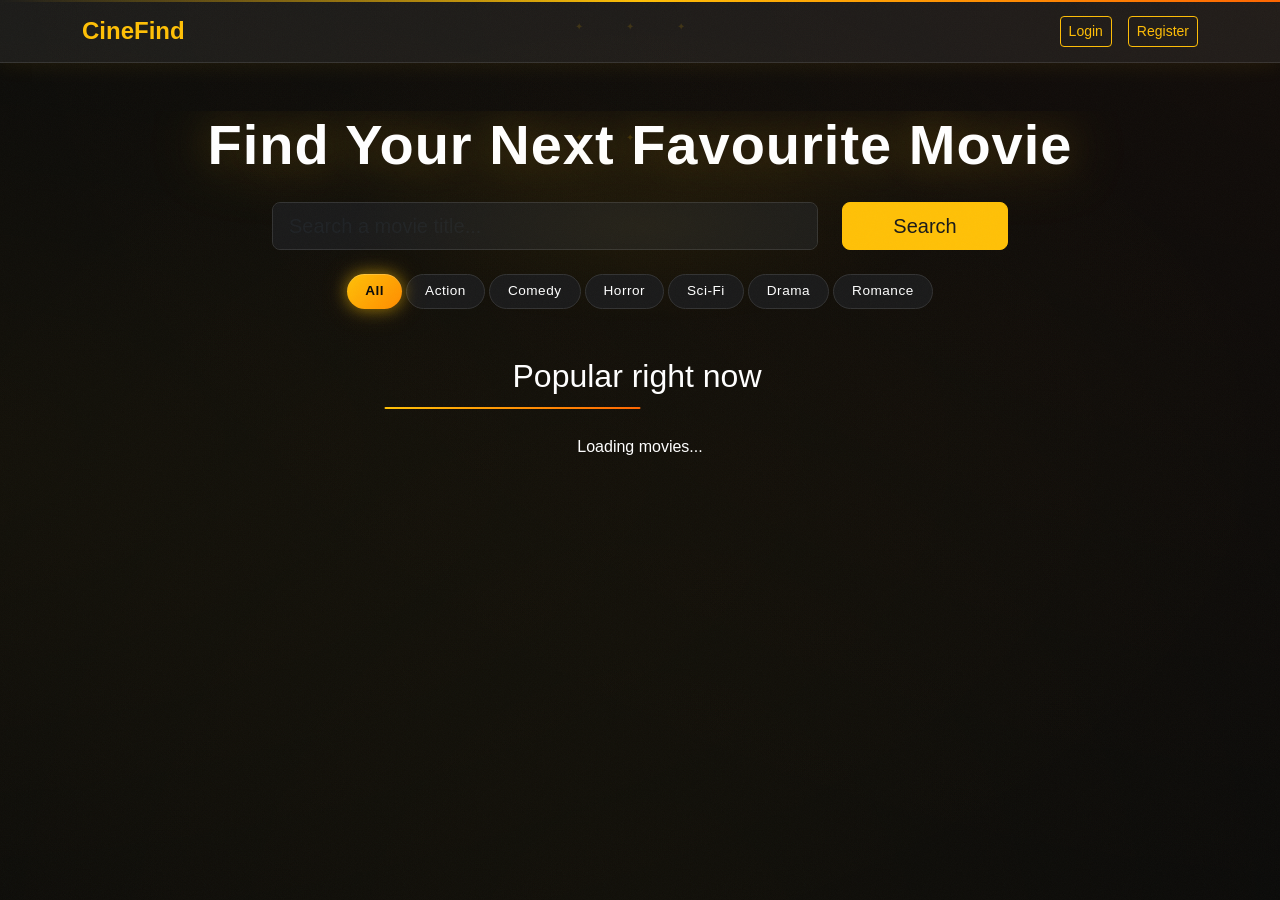
<file: index.html>
<!DOCTYPE html>
<html lang="en">
<head>
    <meta charset="UTF-8">
    <meta name="viewport" content="width=device-width, initial-scale=1.0">
    <title>CineFind - Movie Finder</title>
    <link href="https://cdn.jsdelivr.net/npm/bootstrap@5.3.0/dist/css/bootstrap.min.css" rel="stylesheet">
    <link rel="stylesheet" href="css/styles.css">
</head>
<body>

    <nav class="navbar navbar-dark bg-dark">
        <div class="container">
            <a class="navbar-brand" href="index.html">CineFind</a>
            <div id="navLinks" class="d-flex gap-3">
            </div>
        </div>
    </nav>

    <div class="container text-center mt-5">
        <h1 class="display-4 fw-bold text-white">Find Your Next Favourite Movie</h1>
        
        <div class="row justify-content-center mt-4">
            <div class="col-md-6">
                <input type="text" id="searchInput" class="form-control form-control-lg" placeholder="Search a movie title...">
            </div>
            <div class="col-md-2">
                <button id="searchBtn" class="btn btn-primary btn-lg w-100">Search</button>
            </div>
        </div>

        <div class="mt-4">
            <div class="btn-group flex-wrap" role="group">
                <button class="btn btn-outline-secondary genre-filter active" data-genre="all">All</button>
                <button class="btn btn-outline-secondary genre-filter" data-genre="28">Action</button>
                <button class="btn btn-outline-secondary genre-filter" data-genre="35">Comedy</button>
                <button class="btn btn-outline-secondary genre-filter" data-genre="27">Horror</button>
                <button class="btn btn-outline-secondary genre-filter" data-genre="878">Sci-Fi</button>
                <button class="btn btn-outline-secondary genre-filter" data-genre="18">Drama</button>
                <button class="btn btn-outline-secondary genre-filter" data-genre="10749">Romance</button>
            </div>
        </div>

        <h2 class="text-white mt-5">Popular right now</h2>
        <div id="moviesGrid" class="row mt-4">
            <div class="col-12 text-white">Loading movies...</div>
        </div>
    </div>

    <script src="js/auth.js"></script>
    <script src="js/movieService.js"></script>
    <script src="js/ui.js"></script>
    <script src="js/watchlist.js"></script>
    <script src="js/app.js"></script>
</body>
</html>
</file>
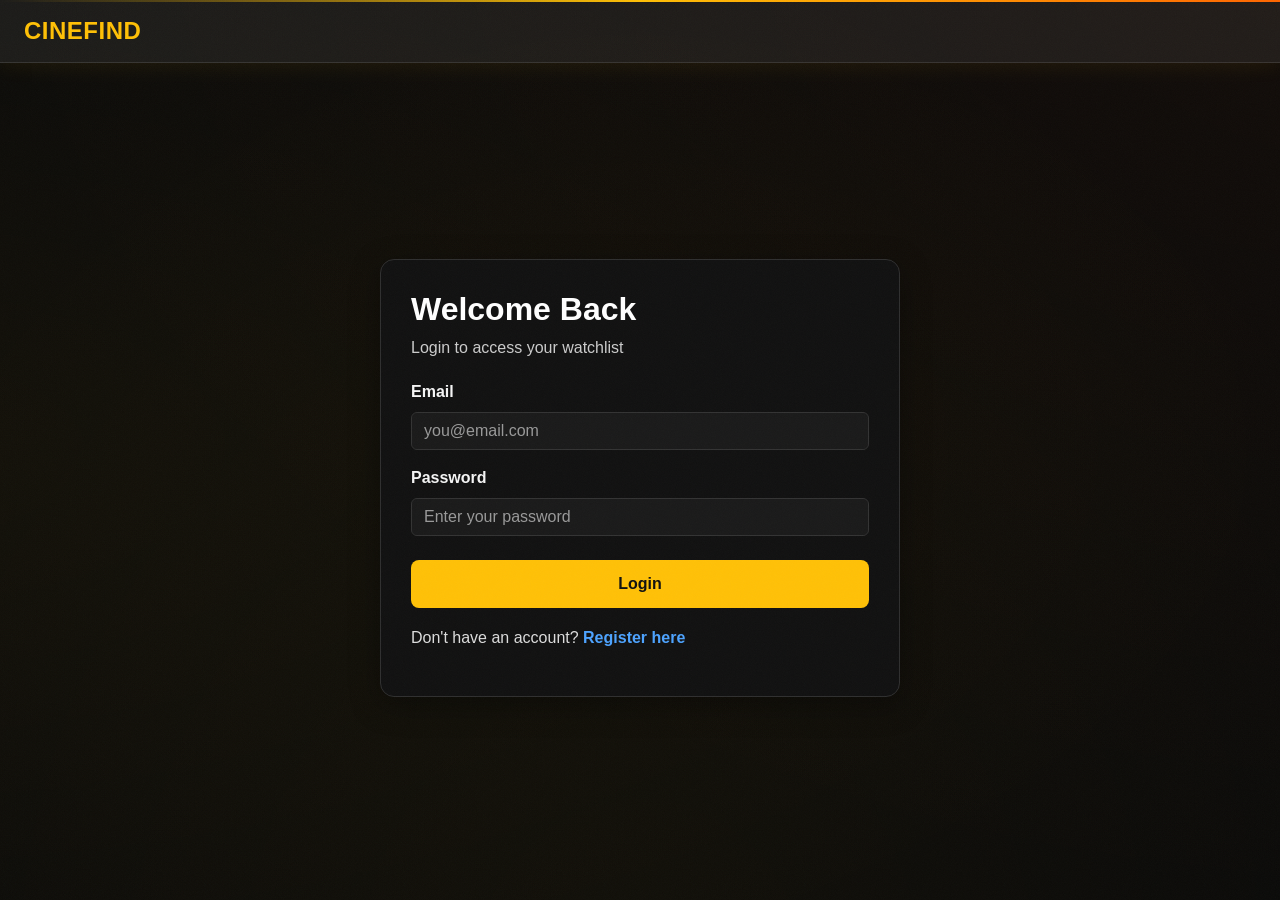
<file: login.html>
<!DOCTYPE html>
<html lang="en">
<head>
  <meta charset="UTF-8" />
  <meta name="viewport" content="width=device-width, initial-scale=1.0"/>
  <title>Login — CineFind</title>
  <link rel="stylesheet" href="https://cdn.jsdelivr.net/npm/bootstrap@5.3.0/dist/css/bootstrap.min.css"/>
  <link href="https://fonts.googleapis.com/css2?family=Bebas+Neue&family=DM+Sans:wght@300;400;500&display=swap" rel="stylesheet"/>
  <link rel="stylesheet" href="css/styles.css"/>
</head>
<body>

  <nav class="navbar px-4">
    <a class="navbar-brand logo" href="index.html">CINE<span>FIND</span></a>
  </nav>

  <div class="auth-wrapper">
    <div class="auth-box">
      <h2 class="auth-title">Welcome Back</h2>
      <p class="auth-sub">Login to access your watchlist</p>

      <div id="errorMsg" class="alert alert-danger d-none"></div>
      <div id="successMsg" class="alert alert-success d-none"></div>

      <div class="mb-3">
        <label class="form-label">Email</label>
        <input type="email" id="loginEmail" class="form-control dark-input" placeholder="you@email.com"/>
      </div>

      <div class="mb-3">
        <label class="form-label">Password</label>
        <input type="password" id="loginPassword" class="form-control dark-input" placeholder="Enter your password"/>
      </div>

      <button class="btn btn-accent w-100 mt-2" onclick="loginUser()">Login</button>

      <p class="auth-switch">Don't have an account? <a href="register.html">Register here</a></p>
    </div>
  </div>

  <script src="js/auth.js"></script>
</body>
</html>
</file>
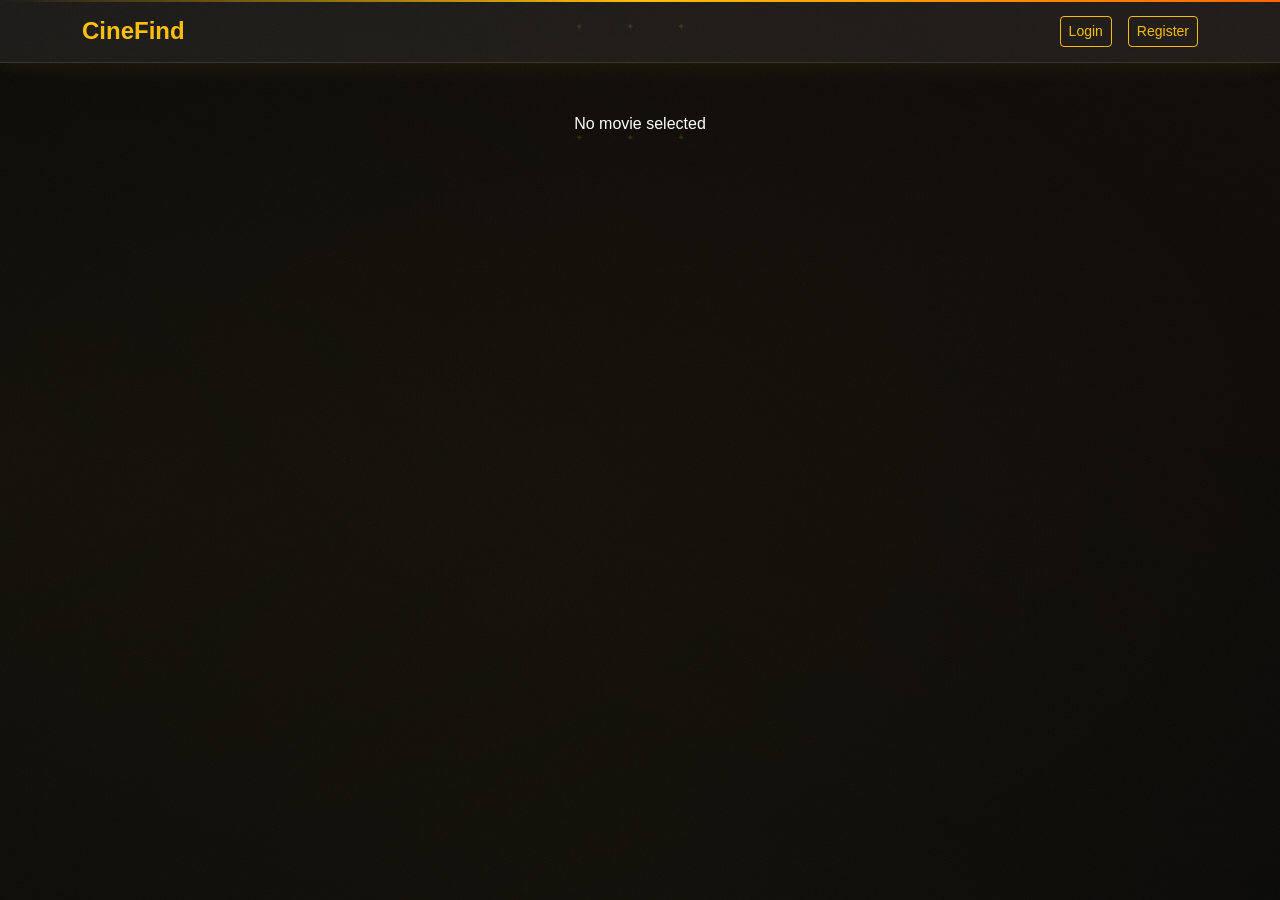
<file: movie.html>
<!DOCTYPE html>
<html lang="en">
<head>
    <meta charset="UTF-8">
    <meta name="viewport" content="width=device-width, initial-scale=1.0">
    <title>Movie Details - CineFind</title>
    <link href="https://cdn.jsdelivr.net/npm/bootstrap@5.3.0/dist/css/bootstrap.min.css" rel="stylesheet">
    <link rel="stylesheet" href="css/styles.css">
</head>
<body>

    <nav class="navbar navbar-dark bg-dark">
        <div class="container">
            <a class="navbar-brand" href="index.html">CineFind</a>
            <div id="navLinks" class="d-flex gap-3">
            </div>
        </div>
    </nav>

    <div class="container mt-5">
        <div id="movieDetail" class="row">
            <div class="text-center text-white">
                <p>Loading movie details...</p>
            </div>
        </div>
    </div>

    <script src="js/auth.js"></script>
    <script src="js/watchlist.js"></script>
</body>
</html>
</file>
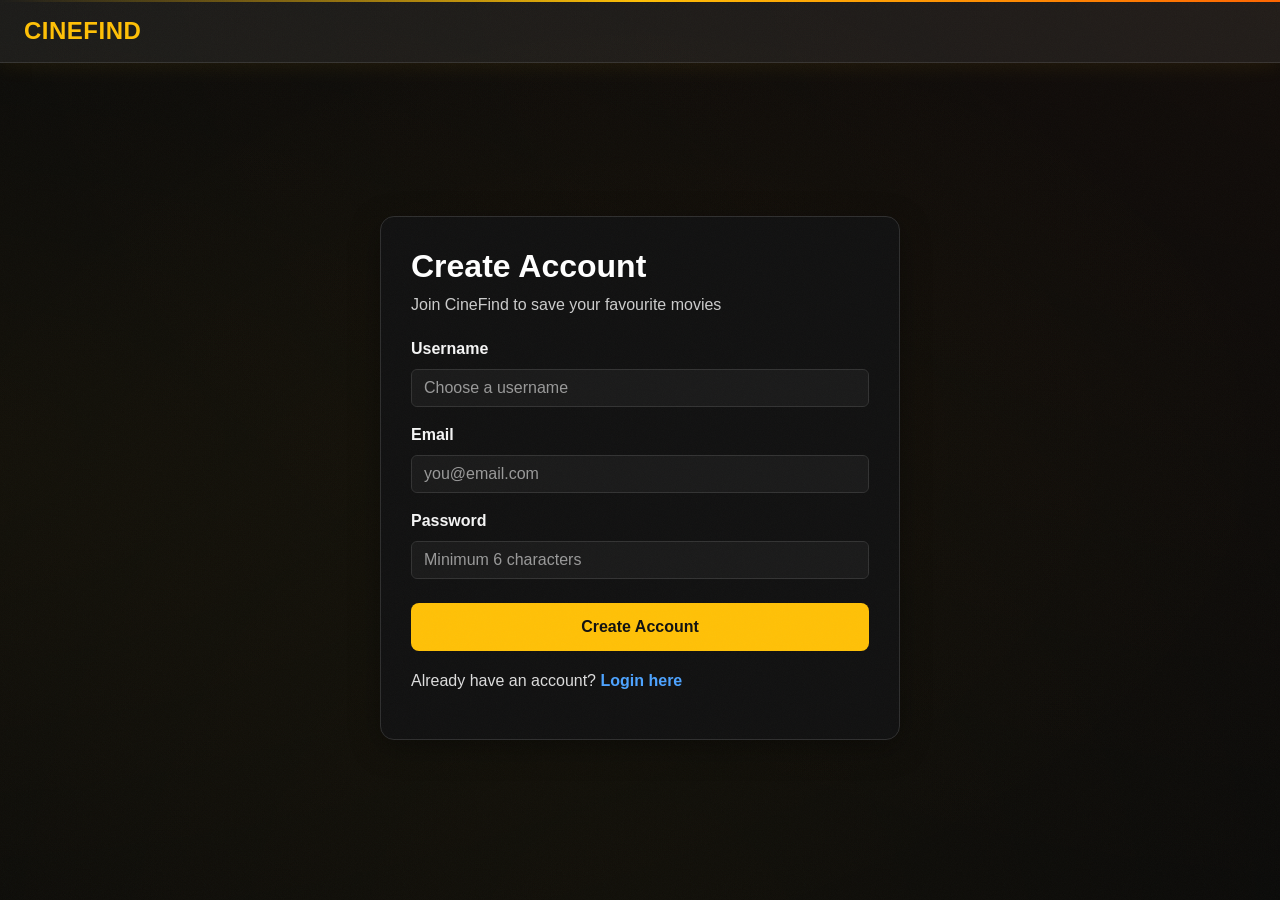
<file: register.html>
<!DOCTYPE html>
<html lang="en">
<head>
  <meta charset="UTF-8" />
  <meta name="viewport" content="width=device-width, initial-scale=1.0"/>
  <title>Register — CineFind</title>
  <link rel="stylesheet" href="https://cdn.jsdelivr.net/npm/bootstrap@5.3.0/dist/css/bootstrap.min.css"/>
  <link href="https://fonts.googleapis.com/css2?family=Bebas+Neue&family=DM+Sans:wght@300;400;500&display=swap" rel="stylesheet"/>
  <link rel="stylesheet" href="css/styles.css"/>
</head>
<body>

  <nav class="navbar px-4">
    <a class="navbar-brand logo" href="index.html">CINE<span>FIND</span></a>
  </nav>

  <div class="auth-wrapper">
    <div class="auth-box">
      <h2 class="auth-title">Create Account</h2>
      <p class="auth-sub">Join CineFind to save your favourite movies</p>

      <div id="errorMsg" class="alert alert-danger d-none"></div>
      <div id="successMsg" class="alert alert-success d-none"></div>

      <div class="mb-3">
        <label class="form-label">Username</label>
        <input type="text" id="regUsername" class="form-control dark-input" placeholder="Choose a username"/>
      </div>

      <div class="mb-3">
        <label class="form-label">Email</label>
        <input type="email" id="regEmail" class="form-control dark-input" placeholder="you@email.com"/>
      </div>

      <div class="mb-3">
        <label class="form-label">Password</label>
        <input type="password" id="regPassword" class="form-control dark-input" placeholder="Minimum 6 characters"/>
      </div>

      <button class="btn btn-accent w-100 mt-2" onclick="registerUser()">Create Account</button>

      <p class="auth-switch">Already have an account? <a href="login.html">Login here</a></p>
    </div>
  </div>

  <script src="js/auth.js"></script>
</body>
</html>
</file>
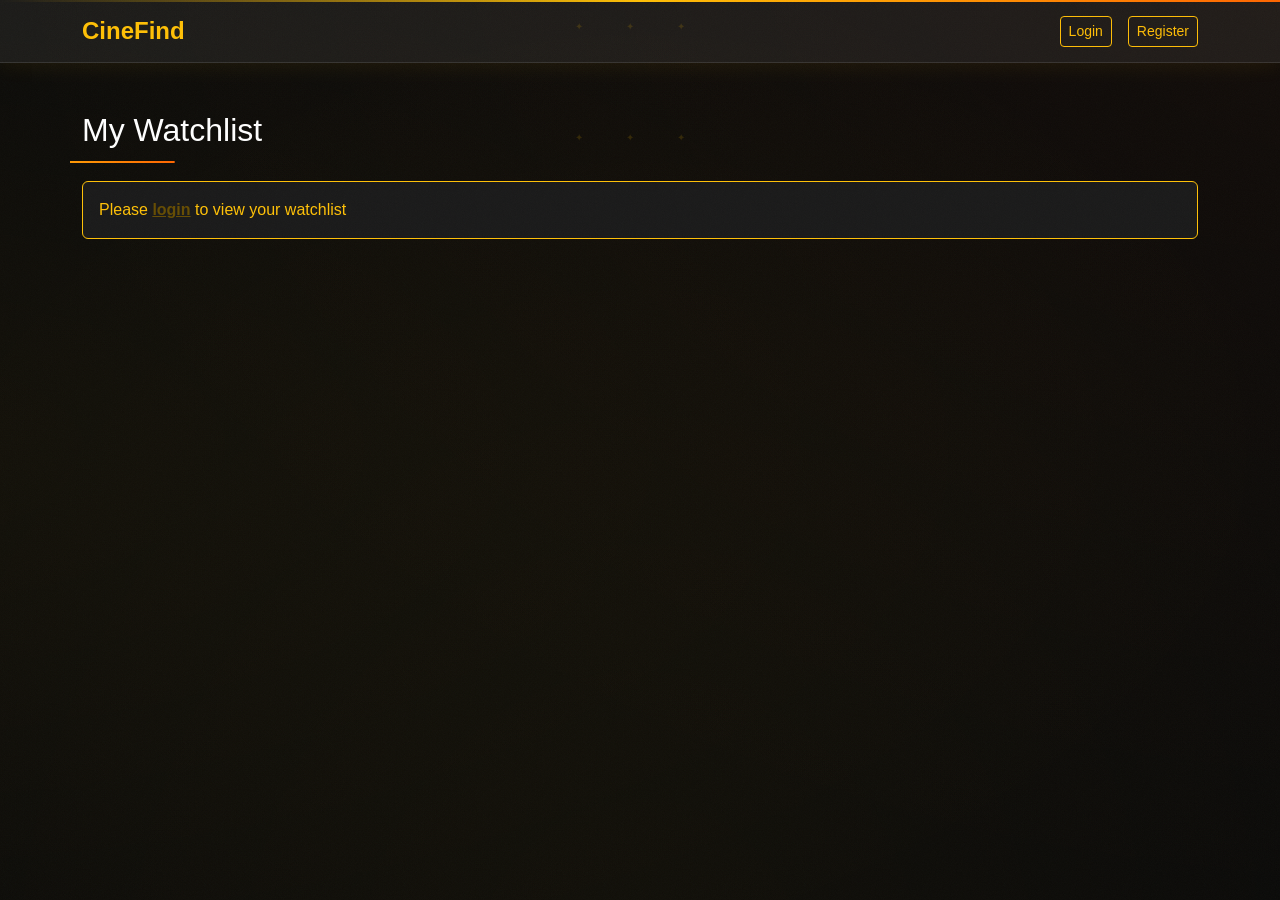
<file: watchlist.html>
<!DOCTYPE html>
<html lang="en">
<head>
    <meta charset="UTF-8">
    <meta name="viewport" content="width=device-width, initial-scale=1.0">
    <title>My Watchlist - CineFind</title>
    <link href="https://cdn.jsdelivr.net/npm/bootstrap@5.3.0/dist/css/bootstrap.min.css" rel="stylesheet">
    <link rel="stylesheet" href="css/styles.css">
</head>
<body>

    <nav class="navbar navbar-dark bg-dark">
        <div class="container">
            <a class="navbar-brand" href="index.html">CineFind</a>
            <div id="navLinks" class="d-flex gap-3">
            </div>
        </div>
    </nav>

    <div class="container mt-5">
        <h2 class="text-white mb-4">My Watchlist</h2>
        <div id="watchlistContainer">
            <p class="text-white">Loading...</p>
        </div>
    </div>

    <script src="js/auth.js"></script>
    <script src="js/watchlist.js"></script>
</body>
</html>
</file>
<file: css/styles.css>
/* Dark Cinematic Theme */
body {
    background-color: #0a0a0a;
    color: #ffffff;
    font-family: 'Segoe UI', Tahoma, Geneva, Verdana, sans-serif;
}

/* Navbar */
.navbar {
    background-color: #1a1a1a !important;
    border-bottom: 1px solid #333;
}

.navbar-brand {
    font-size: 1.5rem;
    font-weight: bold;
    color: #ffc107 !important;
}

/* Buttons */
.btn-outline-light {
    border-color: #ffc107;
    color: #ffc107;
}

.btn-outline-light:hover {
    background-color: #ffc107;
    color: #1a1a1a;
}

.btn-outline-warning {
    border-color: #ffc107;
    color: #ffc107;
}

.btn-outline-warning:hover {
    background-color: #ffc107;
    color: #1a1a1a;
}

.btn-primary {
    background-color: #ffc107;
    border-color: #ffc107;
    color: #1a1a1a;
}

.btn-primary:hover {
    background-color: #e0a800;
    border-color: #e0a800;
}

/* Movie Cards */
.card {
    background-color: #1a1a1a;
    border: 1px solid #333;
    border-radius: 8px;
    transition: transform 0.3s ease;
    overflow: hidden;
}

.card:hover {
    transform: translateY(-5px);
    box-shadow: 0 5px 20px rgba(255, 193, 7, 0.2);
}

.card-img-top {
    width: 100%;
    height: 300px;
    object-fit: contain;
    background-color: #2a2a2a;
    padding: 10px;
}

.card-title {
    color: #ffc107;
    font-size: 1.1rem;
    margin-bottom: 0.5rem;
}

.card-text {
    color: #cccccc;
    font-size: 0.9rem;
}

/* Genre Buttons */
.genre-filter {
    background-color: #1a1a1a;
    border: 1px solid #333;
    color: #ffffff;
    margin: 0 5px;
    transition: all 0.3s ease;
}

.genre-filter:hover,
.genre-filter.active {
    background-color: #ffc107;
    border-color: #ffc107;
    color: #1a1a1a;
}

/* Search Input */
#searchInput {
    background-color: #1a1a1a;
    border: 1px solid #333;
    color: #ffffff;
}

#searchInput:focus {
    background-color: #2a2a2a;
    border-color: #ffc107;
    box-shadow: none;
    color: #ffffff;
}

/* Alerts */
.alert-warning {
    background-color: #1a1a1a;
    border-color: #ffc107;
    color: #ffc107;
}

.alert-info {
    background-color: #1a1a1a;
    border-color: #17a2b8;
    color: #17a2b8;
}

/* Movie Detail Page */
#movieDetail img {
    border-radius: 8px;
    box-shadow: 0 5px 20px rgba(0, 0, 0, 0.5);
}

#movieDetail h1 {
    color: #ffc107;
    margin-bottom: 1rem;
}

#movieDetail p {
    font-size: 1rem;
    line-height: 1.6;
}

/* Responsive */
@media (max-width: 768px) {
    .card-img-top {
        height: 200px;
    }
    
    .genre-filter {
        margin: 5px;
        padding: 5px 10px;
        font-size: 0.8rem;
    }
    
    h1.display-4 {
        font-size: 2rem;
    }
}

/* Loading Spinner (optional) */
.loading {
    text-align: center;
    padding: 50px;
    color: #ffc107;
}

/* No Results */
.no-results {
    text-align: center;
    padding: 50px;
    color: #cccccc;
}
/* =====================
   VISUAL IMPROVEMENTS
   ===================== */

/* Smooth fade in for the whole page */
body {
    animation: fadeIn 0.6s ease;
}

@keyframes fadeIn {
    from { opacity: 0; transform: translateY(10px); }
    to { opacity: 1; transform: translateY(0); }
}

/* Hero section glow behind the title */
.display-4 {
    text-shadow: 0 0 40px rgba(255, 193, 7, 0.15);
    letter-spacing: 1px;
}

/* Search bar glow on focus */
#searchInput:focus {
    box-shadow: 0 0 20px rgba(255, 193, 7, 0.2) !important;
    transform: scale(1.01);
    transition: all 0.3s ease;
}

/* Search button pulse on hover */
.btn-primary {
    transition: all 0.3s ease;
    position: relative;
    overflow: hidden;
}

.btn-primary:hover {
    transform: translateY(-2px);
    box-shadow: 0 6px 20px rgba(255, 193, 7, 0.4);
}

/* Genre buttons smoother look */
.genre-filter {
    border-radius: 20px !important;
    padding: 6px 18px !important;
    font-size: 0.85rem !important;
    letter-spacing: 0.5px;
}

/* Movie cards smoother shadow and animation */
.card {
    transition: transform 0.3s ease, box-shadow 0.3s ease !important;
}

.card:hover {
    transform: translateY(-8px) scale(1.02) !important;
    box-shadow: 0 12px 35px rgba(255, 193, 7, 0.25) !important;
}

/* Gold gradient on movie title in cards */
.card-title {
    background: linear-gradient(90deg, #ffc107, #ffdb6d);
    -webkit-background-clip: text;
    -webkit-text-fill-color: transparent;
    background-clip: text;
}

/* Navbar subtle bottom glow */
.navbar {
    box-shadow: 0 2px 20px rgba(255, 193, 7, 0.08) !important;
}

/* Scrollbar styling */
::-webkit-scrollbar {
    width: 6px;
}

::-webkit-scrollbar-track {
    background: #0a0a0a;
}

::-webkit-scrollbar-thumb {
    background: #ffc107;
    border-radius: 3px;
}

/* Section title styling */
h2.text-white {
    position: relative;
    display: inline-block;
    padding-bottom: 8px;
}

h2.text-white::after {
    content: '';
    position: absolute;
    bottom: 0;
    left: 50%;
    transform: translateX(-50%);
    width: 60px;
    height: 2px;
    background: #ffc107;
    border-radius: 2px;
}

/* Login and register box glow */
.auth-box {
    box-shadow: 0 8px 40px rgba(255, 193, 7, 0.08);
    transition: box-shadow 0.3s ease;
}

.auth-box:hover {
    box-shadow: 0 8px 40px rgba(255, 193, 7, 0.15);
}/* =====================
   FILM GRAIN OVERLAY
   ===================== */

body::before {
    content: '';
    position: fixed;
    top: 0;
    left: 0;
    width: 100%;
    height: 100%;
    pointer-events: none;
    z-index: 9999;
    opacity: 0.03;
    background-image: url("data:image/svg+xml,%3Csvg viewBox='0 0 256 256' xmlns='http://www.w3.org/2000/svg'%3E%3Cfilter id='noise'%3E%3CfeTurbulence type='fractalNoise' baseFrequency='0.9' numOctaves='4' stitchTiles='stitch'/%3E%3C/filter%3E%3Crect width='100%25' height='100%25' filter='url(%23noise)'/%3E%3C/svg%3E");
    background-size: 200px 200px;
}

/* =====================
   SPOTLIGHT CURSOR EFFECT
   ===================== */

body {
    background: radial-gradient(ellipse at 50% 0%, #1c1400 0%, #0a0a0a 70%) fixed;
}

/* =====================
   MOVIE CARD SHINE SWEEP
   ===================== */

.card::before {
    content: '';
    position: absolute;
    top: 0;
    left: -75%;
    width: 50%;
    height: 100%;
    background: linear-gradient(
        to right,
        rgba(255,255,255,0) 0%,
        rgba(255,255,255,0.06) 50%,
        rgba(255,255,255,0) 100%
    );
    transform: skewX(-15deg);
    transition: left 0.6s ease;
    z-index: 1;
    pointer-events: none;
}

.card:hover::before {
    left: 125%;
}

/* =====================
   PULSING SEARCH BUTTON
   ===================== */

.btn-primary {
    animation: subtlePulse 2.5s ease-in-out infinite;
}

@keyframes subtlePulse {
    0%   { box-shadow: 0 0 0 0 rgba(255, 193, 7, 0.4); }
    50%  { box-shadow: 0 0 0 8px rgba(255, 193, 7, 0); }
    100% { box-shadow: 0 0 0 0 rgba(255, 193, 7, 0); }
}

/* =====================
   NAVBAR BRAND FLICKER
   ===================== */

.navbar-brand {
    animation: flicker 5s infinite;
}

@keyframes flicker {
    0%, 95%, 100% { opacity: 1; text-shadow: 0 0 20px rgba(255,193,7,0.6); }
    96%            { opacity: 0.8; text-shadow: none; }
    97%            { opacity: 1; text-shadow: 0 0 20px rgba(255,193,7,0.6); }
    98%            { opacity: 0.7; text-shadow: none; }
    99%            { opacity: 1; text-shadow: 0 0 30px rgba(255,193,7,0.9); }
}

/* =====================
   SECTION TITLE TYPING LINE
   ===================== */

h2.text-white {
    border-right: 2px solid #ffc107;
    animation: blink 1s step-end infinite;
    padding-right: 6px;
    display: inline-block;
}

@keyframes blink {
    0%, 100% { border-color: #ffc107; }
    50%       { border-color: transparent; }
}/* =====================
   ANIMATED BACKGROUND
   ===================== */

body {
    background: #0a0a0a;
    position: relative;
    overflow-x: hidden;
}

body::after {
    content: '';
    position: fixed;
    top: -50%;
    left: -50%;
    width: 200%;
    height: 200%;
    background: 
        radial-gradient(ellipse at 20% 50%, rgba(255, 193, 7, 0.04) 0%, transparent 50%),
        radial-gradient(ellipse at 80% 20%, rgba(255, 100, 0, 0.04) 0%, transparent 50%),
        radial-gradient(ellipse at 50% 80%, rgba(255, 193, 7, 0.03) 0%, transparent 50%);
    animation: driftBg 12s ease-in-out infinite alternate;
    pointer-events: none;
    z-index: 0;
}

@keyframes driftBg {
    0%   { transform: translate(0, 0) rotate(0deg); }
    100% { transform: translate(30px, 20px) rotate(2deg); }
}

/* =====================
   CINEMATIC TOP BAR
   ===================== */

body > *:not(nav) {
    position: relative;
    z-index: 1;
}

nav.navbar::before {
    content: '';
    position: absolute;
    top: 0;
    left: 0;
    right: 0;
    height: 2px;
    background: linear-gradient(90deg, transparent, #ffc107, #ff6600, #ffc107, transparent);
    background-size: 200% 100%;
    animation: scanLine 3s linear infinite;
}

@keyframes scanLine {
    0%   { background-position: -200% 0; }
    100% { background-position: 200% 0; }
}

/* =====================
   HERO TEXT EPIC GLOW
   ===================== */

.display-4 {
    position: relative;
    filter: drop-shadow(0 0 30px rgba(255, 193, 7, 0.3));
}

/* =====================
   FLOATING PARTICLES
   ===================== */

.container::before {
    content: '✦  ✦  ✦';
    position: absolute;
    top: 20px;
    left: 50%;
    transform: translateX(-50%);
    color: rgba(255, 193, 7, 0.15);
    font-size: 0.6rem;
    letter-spacing: 20px;
    animation: floatParticles 4s ease-in-out infinite;
    pointer-events: none;
}

@keyframes floatParticles {
    0%, 100% { transform: translateX(-50%) translateY(0); opacity: 0.15; }
    50%       { transform: translateX(-50%) translateY(-8px); opacity: 0.3; }
}

/* =====================
   EPIC CARD REDESIGN
   ===================== */

.card {
    position: relative;
    border: 1px solid transparent !important;
    background: linear-gradient(#1a1a1a, #1a1a1a) padding-box,
                linear-gradient(145deg, #333, #1a1a1a, #333) border-box !important;
    transition: all 0.4s cubic-bezier(0.175, 0.885, 0.32, 1.275) !important;
}

.card:hover {
    border: 1px solid transparent !important;
    background: linear-gradient(#1a1a1a, #1a1a1a) padding-box,
                linear-gradient(145deg, #ffc107, #ff6600, #ffc107) border-box !important;
    box-shadow: 
        0 20px 60px rgba(0,0,0,0.6),
        0 0 30px rgba(255, 193, 7, 0.15),
        inset 0 1px 0 rgba(255,193,7,0.1) !important;
}

/* =====================
   RATING BADGE GLOW
   ===================== */

.card-text:first-of-type {
    display: inline-block;
    background: rgba(255, 193, 7, 0.1);
    border: 1px solid rgba(255, 193, 7, 0.2);
    border-radius: 20px;
    padding: 2px 10px;
    font-size: 0.8rem !important;
    transition: all 0.3s ease;
}

.card:hover .card-text:first-of-type {
    background: rgba(255, 193, 7, 0.2);
    border-color: rgba(255, 193, 7, 0.5);
    box-shadow: 0 0 10px rgba(255, 193, 7, 0.2);
}

/* =====================
   SEARCH AREA SPOTLIGHT
   ===================== */

.row.justify-content-center {
    position: relative;
}

.row.justify-content-center::before {
    content: '';
    position: absolute;
    top: 50%;
    left: 50%;
    transform: translate(-50%, -50%);
    width: 600px;
    height: 200px;
    background: radial-gradient(ellipse, rgba(255,193,7,0.05) 0%, transparent 70%);
    pointer-events: none;
    animation: spotlight 4s ease-in-out infinite alternate;
}

@keyframes spotlight {
    0%   { opacity: 0.5; transform: translate(-50%, -50%) scale(1); }
    100% { opacity: 1; transform: translate(-50%, -50%) scale(1.1); }
}

/* =====================
   GENRE BUTTON NEON
   ===================== */

.genre-filter.active {
    background: linear-gradient(135deg, #ffc107, #ff8c00) !important;
    border: none !important;
    color: #0a0a0a !important;
    box-shadow: 
        0 0 15px rgba(255, 193, 7, 0.5),
        0 0 30px rgba(255, 193, 7, 0.2),
        inset 0 1px 0 rgba(255,255,255,0.2) !important;
    font-weight: bold !important;
}

/* =====================
   PAGE LOAD CURTAIN
   ===================== */

@keyframes curtainOpen {
    0%   { clip-path: inset(0 50% 0 50%); opacity: 0; }
    100% { clip-path: inset(0 0% 0 0%); opacity: 1; }
}

.container {
    animation: curtainOpen 0.8s cubic-bezier(0.77, 0, 0.175, 1) both;
}

/* =====================
   WATCHLIST & LOGIN 
   BUTTONS GLOW
   ===================== */

#navLinks a, #navLinks button {
    transition: all 0.3s ease !important;
    position: relative;
}

#navLinks a:hover, #navLinks button:hover {
    box-shadow: 0 0 15px rgba(255, 193, 7, 0.4) !important;
    transform: translateY(-1px);
}

/* =====================
   POPULAR NOW — 
   ANIMATED UNDERLINE
   ===================== */

h2.text-white {
    position: relative;
    display: inline-block;
    border-right: none !important;
    animation: none !important;
}

h2.text-white::after {
    content: '';
    position: absolute;
    bottom: -6px;
    left: 0;
    width: 0%;
    height: 2px;
    background: linear-gradient(90deg, #ffc107, #ff6600);
    animation: expandLine 1.5s ease forwards 0.5s;
    border-radius: 2px;
}

@keyframes expandLine {
    0%   { width: 0%; }
    100% { width: 100%; }
}
/* =========================
   LOGIN / REGISTER PAGE FIX
   ========================= */

.auth-wrapper {
    min-height: calc(100vh - 70px);
    display: flex;
    justify-content: center;
    align-items: center;
    padding: 40px 16px;
}

.auth-box {
    width: 100%;
    max-width: 520px;
    background-color: #111111;
    border: 1px solid #2f2f2f;
    border-radius: 14px;
    padding: 30px;
    box-shadow: 0 8px 30px rgba(0, 0, 0, 0.35);
}

.auth-title {
    color: #ffffff;
    font-size: 2rem;
    font-weight: 700;
    margin-bottom: 8px;
}

.auth-sub {
    color: #cccccc;
    margin-bottom: 20px;
}

.auth-box .form-label {
    color: #f5f5f5;
    font-weight: 600;
}

.dark-input {
    background-color: #1a1a1a !important;
    border: 1px solid #333 !important;
    color: #ffffff !important;
}

.dark-input::placeholder {
    color: #999999 !important;
}

.dark-input:focus {
    background-color: #1f1f1f !important;
    border-color: #ffc107 !important;
    color: #ffffff !important;
    box-shadow: 0 0 0 0.15rem rgba(255, 193, 7, 0.18) !important;
}

/* Main buttons: always visible */
.btn-accent {
    background-color: #ffc107 !important;
    color: #111111 !important;
    border: none !important;
    font-weight: 700 !important;
    padding: 12px 18px !important;
    border-radius: 8px !important;
    transition: all 0.3s ease !important;
    display: inline-block !important;
    cursor: pointer !important;
}

/* Highlight when mouse moves over */
.btn-accent:hover {
    background-color: #ffcd39 !important;
    color: #000000 !important;
    transform: translateY(-2px) !important;
    box-shadow: 0 8px 18px rgba(255, 193, 7, 0.35) !important;
}

.btn-accent:focus {
    outline: none !important;
    box-shadow: 0 0 0 0.2rem rgba(255, 193, 7, 0.35) !important;
}

.auth-switch {
    margin-top: 18px;
    color: #dddddd;
}

.auth-switch a {
    color: #4da3ff;
    font-weight: 600;
    text-decoration: none;
    transition: all 0.3s ease;
}

/* Highlight link when mouse moves over */
.auth-switch a:hover {
    color: #ffc107;
    text-decoration: underline;
}

/* Keep logo clear */
.logo,
.logo span {
    color: #ffc107 !important;
    font-weight: 800;
    letter-spacing: 0.5px;
}
</file>
